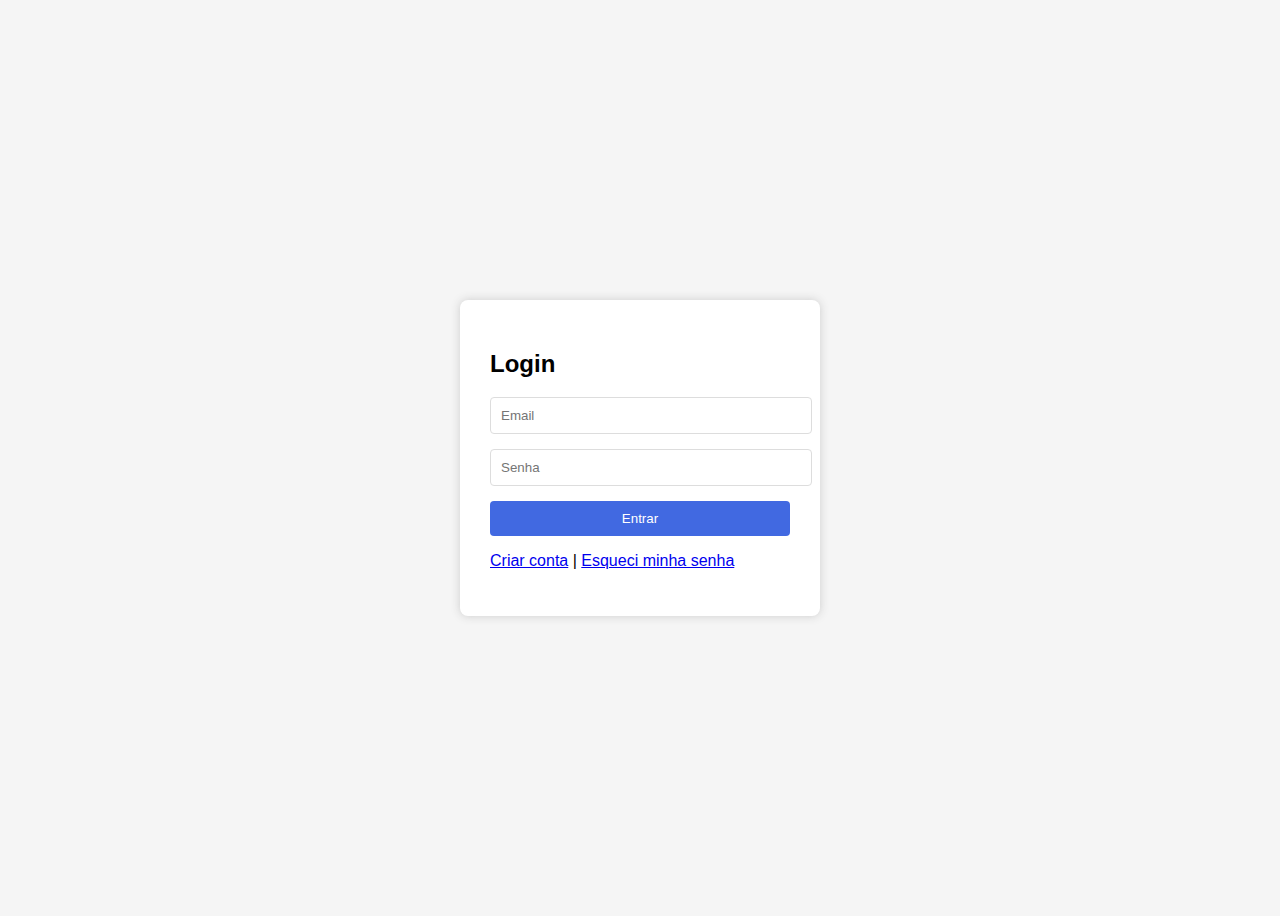
<file: index.html>
<!DOCTYPE html>
<html lang="pt-BR">
<head>
  <meta charset="UTF-8">
  <title>Login - Rastreio</title>
  <link rel="stylesheet" href="style.css">
</head>
<body>
  <div class="login-container">
    <h2>Login</h2>
    <form id="loginForm">
      <input type="email" id="email" placeholder="Email" required>
      <input type="password" id="senha" placeholder="Senha" required>
      <button type="submit">Entrar</button>
    </form>
    <p><a href="cadastro.html">Criar conta</a> | <a href="recuperar.html">Esqueci minha senha</a></p>
  </div>

  <script src="script.js"></script>
</body>
</html>
</file>
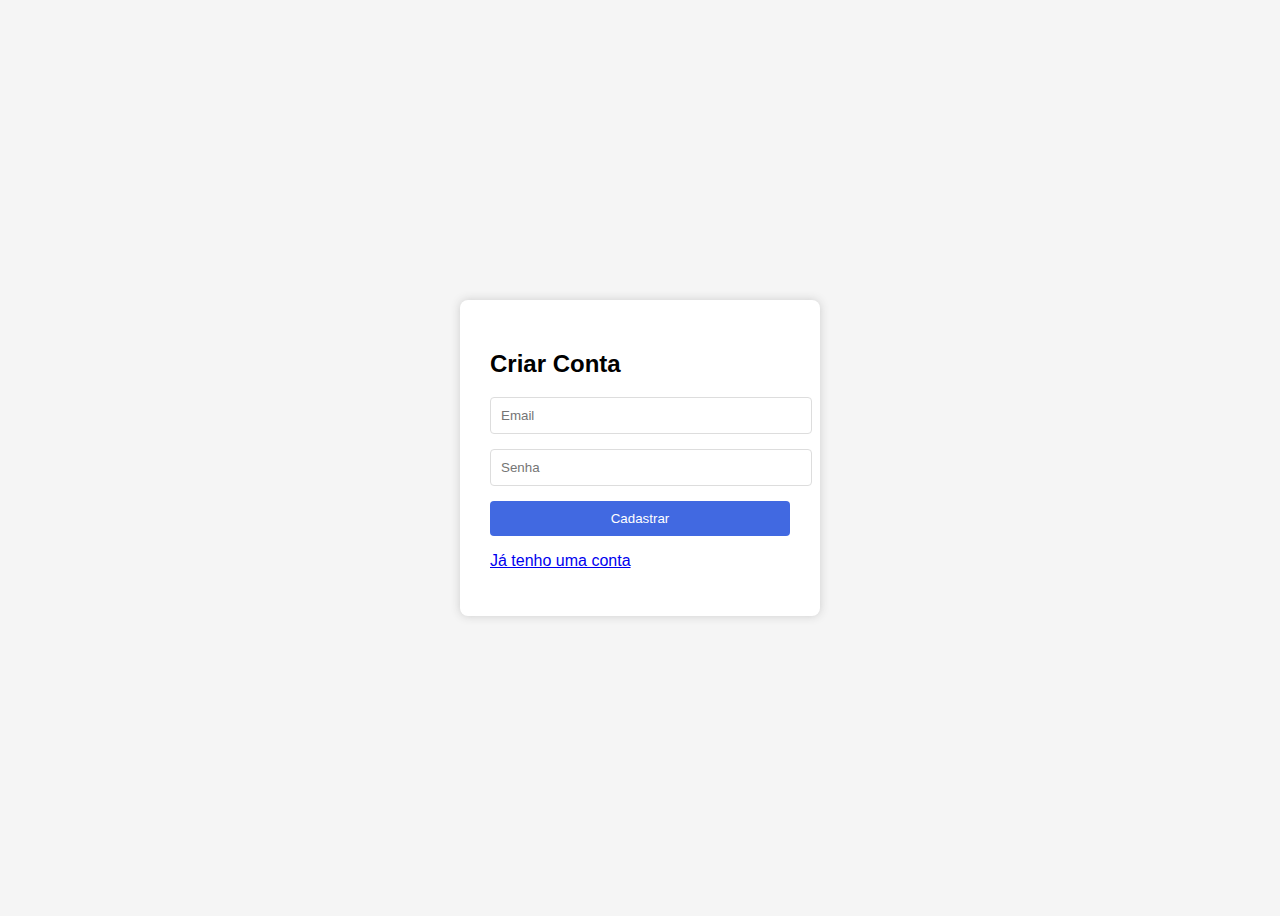
<file: cadastro.html>
<!DOCTYPE html>
<html lang="pt-BR">
<head>
  <meta charset="UTF-8">
  <title>Cadastro - Rastreio</title>
  <link rel="stylesheet" href="style.css">
</head>
<body>
  <div class="login-container">
    <h2>Criar Conta</h2>
    <form id="cadastroForm">
      <input type="email" id="cadastroEmail" placeholder="Email" required>
      <input type="password" id="cadastroSenha" placeholder="Senha" required>
      <button type="submit">Cadastrar</button>
    </form>
    <p><a href="index.html">Já tenho uma conta</a></p>
  </div>

  <script src="script.js"></script>
</body>
</html>
</file>
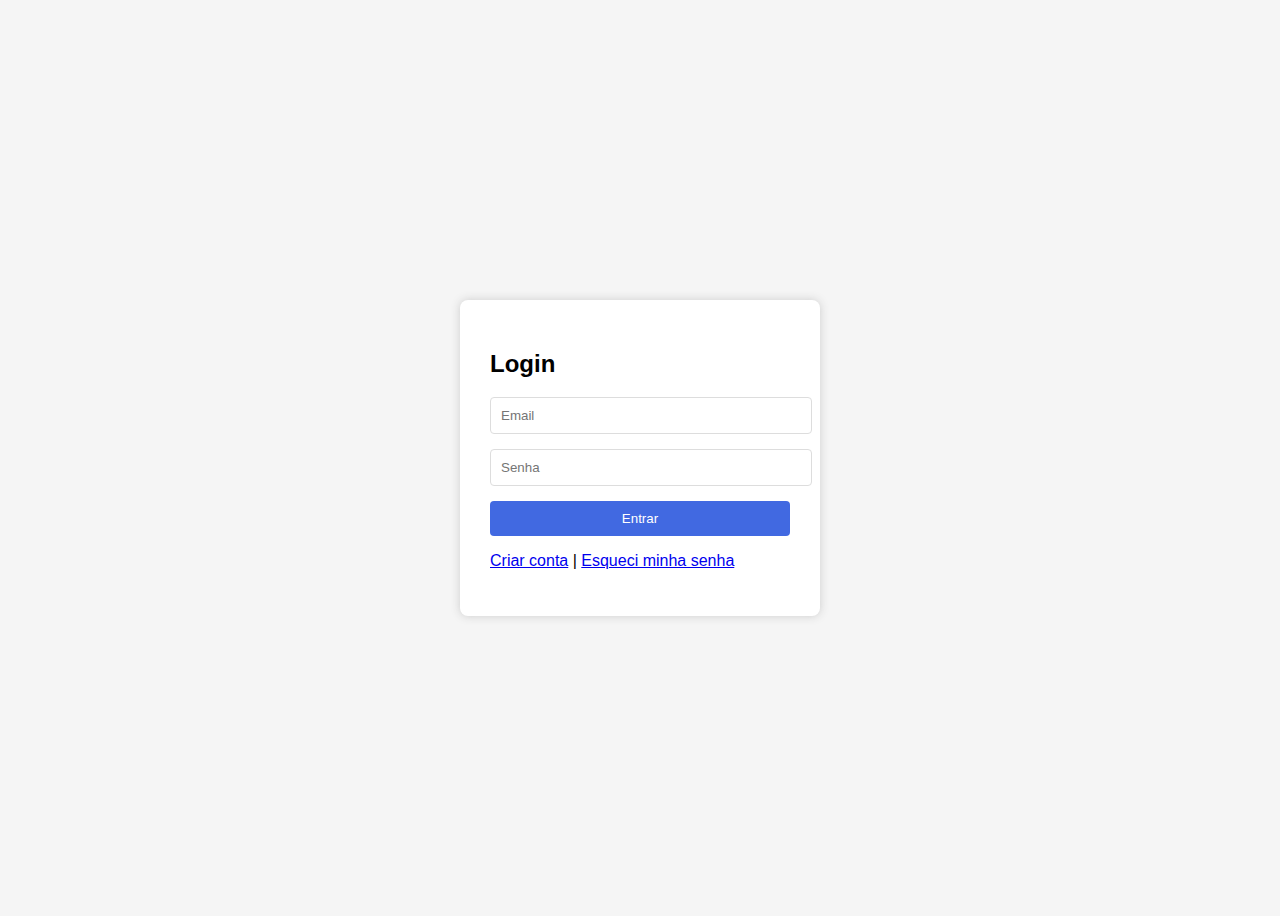
<file: painel.html>
<!DOCTYPE html>
<html lang="pt-BR">
<head>
  <meta charset="UTF-8">
  <title>Painel - Rastreio</title>
  <link rel="stylesheet" href="style.css">
</head>
<body>
  <div class="login-container">
    <h2>Bem-vindo ao Painel</h2>
    
    <p id="userEmail"></p>
    
   <form id="consultaForm">
  <input type="text" id="codigoRastreio" placeholder="Digite o código de rastreio" required>
  <button type="submit">Consultar</button>
</form>

<!-- Aqui vai a mensagem -->
<p id="mensagemErro" style="color: red; margin-top: 10px;"></p>

    <h3>Histórico de Consultas</h3>
    <ul id="historicoList"></ul>

    <button id="logoutBtn" style="margin-top: 20px; background-color: crimson;">Sair</button>
  </div>

  <script src="script.js"></script>
</body>
</html>
</file>
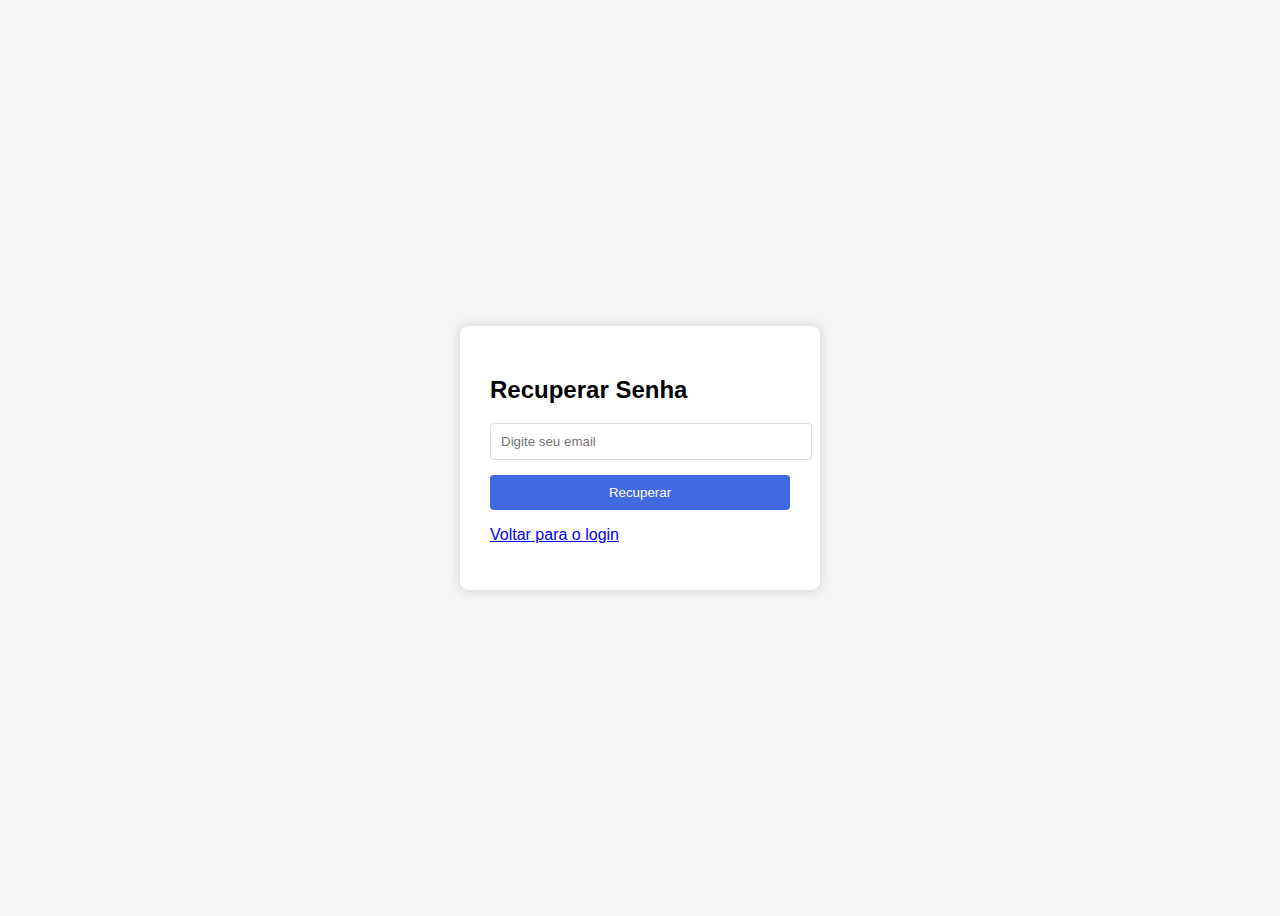
<file: recuperar.html>
<!DOCTYPE html>
<html lang="pt-BR">
<head>
  <meta charset="UTF-8">
  <title>Recuperar Senha - Rastreio</title>
  <link rel="stylesheet" href="style.css">
</head>
<body>
  <div class="login-container">
    <h2>Recuperar Senha</h2>
    <form id="recuperarForm">
      <input type="email" id="recuperarEmail" placeholder="Digite seu email" required>
      <button type="submit">Recuperar</button>
    </form>
    <p><a href="index.html">Voltar para o login</a></p>
  </div>

  <script src="script.js"></script>
</body>
</html>
</file>
<file: style.css>
body {
  font-family: Arial, sans-serif;
  background-color: #f5f5f5;
  display: flex;
  height: 100vh;
  justify-content: center;
  align-items: center;
}

.login-container {
  background: white;
  padding: 30px;
  border-radius: 8px;
  box-shadow: 0 0 10px #ccc;
  width: 300px;
}

input {
  width: 100%;
  margin-bottom: 15px;
  padding: 10px;
  border: 1px solid #ddd;
  border-radius: 4px;
}

button {
  width: 100%;
  padding: 10px;
  background-color: royalblue;
  color: white;
  border: none;
  border-radius: 4px;
  cursor: pointer;
}
</file>
